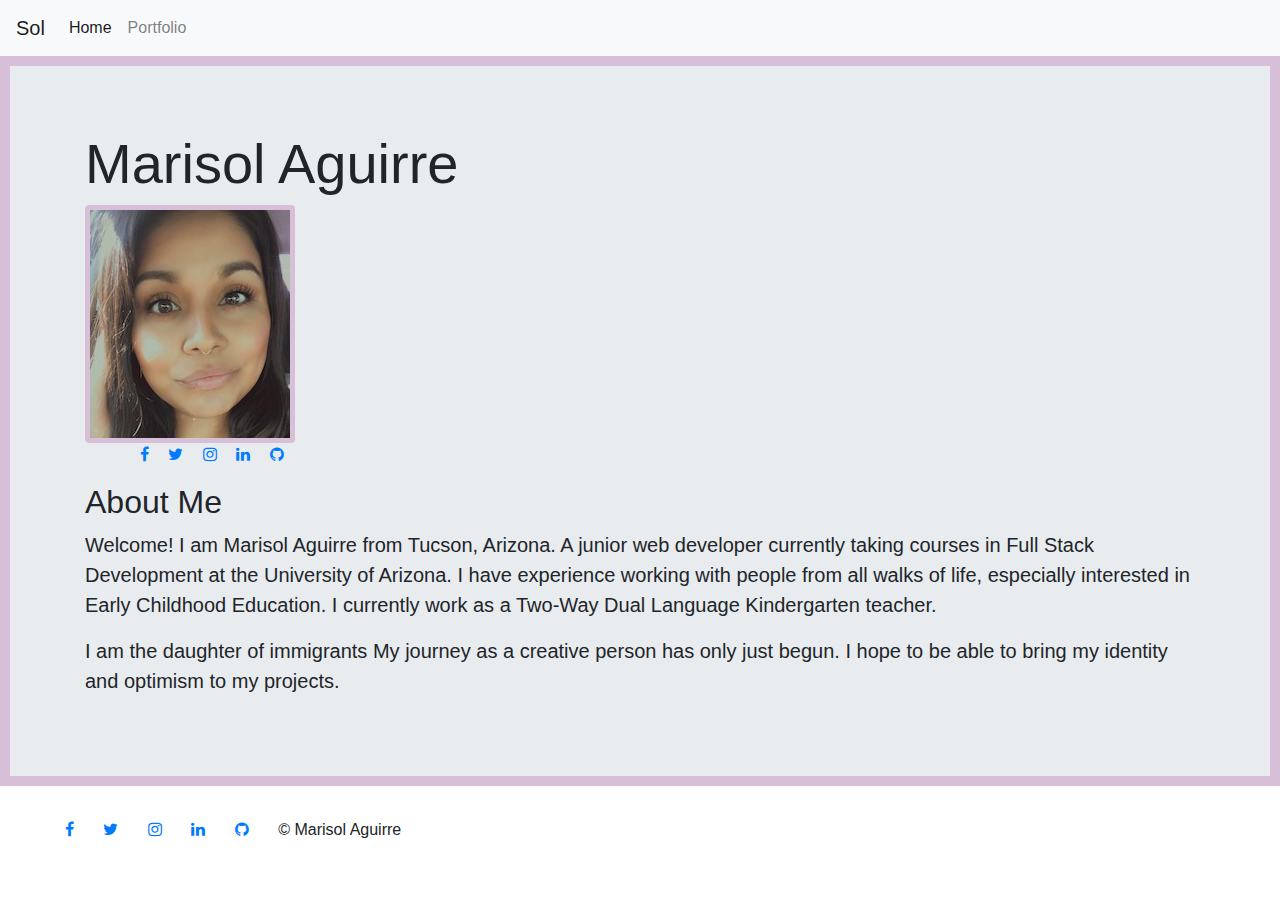
<file: index.html>
<!doctype html>
<html lang="en">

<head>
    <!-- Required meta tags -->
    <meta charset="utf-8">
    <meta name="viewport" content="width=device-width, initial-scale=1, shrink-to-fit=no">
    <link rel="stylesheet" type="text/css" href="assets/css/style.css">

    <!-- Bootstrap CSS -->
    <link rel="stylesheet" href="https://stackpath.bootstrapcdn.com/bootstrap/4.5.2/css/bootstrap.min.css"
        integrity="sha384-JcKb8q3iqJ61gNV9KGb8thSsNjpSL0n8PARn9HuZOnIxN0hoP+VmmDGMN5t9UJ0Z" crossorigin="anonymous">

    <!-- Add font awesome icons -->
    <link rel="stylesheet" href="https://cdnjs.cloudflare.com/ajax/libs/font-awesome/4.7.0/css/font-awesome.min.css">


    <title>About Me</title>
</head>

<body>
    <nav class="navbar sticky-top navbar-expand-lg navbar-light bg-light">
        <a class="navbar-brand" href="https://github.com/solaguirre" target="_blank">Sol</a>
        <button class="navbar-toggler" type="button" data-toggle="collapse" data-target="#navbarNavAltMarkup"
            aria-controls="navbarNavAltMarkup" aria-expanded="false" aria-label="Toggle navigation">
            <span class="navbar-toggler-icon"></span>
        </button>
        <div class="collapse navbar-collapse" id="navbarNavAltMarkup">
            <div class="navbar-nav">

                <a class="nav-link active" href="./index.html">Home <span class="sr-only">(current)</span></a>

                <a class="nav-link" href="./portfolio.html">Portfolio</a>

            </div>
        </div>
    </nav>

    <div class="jumbotron jumbotron-fluid">
        <div class="container">
            <h1 class="display-4">Marisol Aguirre</h1>
            <div class="text-float-center">
                <div class="text-left">
                    <img id="aboutmeimage" src="assets/Images/AboutMe.jpeg" class="rounded"
                        alt="Headshot of Marisol Aguirre">
                    <ul>
                        <li><a href="https://www.facebook.com/aguirremarisol" class="fa fa-facebook"
                                target="_blank"></a></li>
                        <li><a href="https://twitter.com/ungirasoul" class="fa fa-twitter" target="_blank"></a></li>
                        <li><a href="https://www.instagram.com/mar.e.soul/" class="fa fa-instagram" target="_blank"></a>
                        </li>
                        <li><a href="https://www.linkedin.com/in/marisol-aguirre-93688296/" class="fa fa-linkedin"
                                target="_blank"></a>
                        </li>
                        <li><a href="https://github.com/solaguirre" class="fa fa-github" target="_blank"></a>
                        </li>
                    </ul>
                </div>

            </div>
            <h2>About Me </h2>
            <p class="lead"> Welcome! I am Marisol Aguirre from Tucson, Arizona.
                A junior web developer currently taking courses in Full Stack Development at
                the University of Arizona. I have experience working with people from all walks of life, especially
                interested in Early Childhood Education. I currently work as a Two-Way Dual Language Kindergarten
                teacher.</p>

            <p class="lead">I am the daughter of immigrants My journey as a creative person has only just begun. I hope
                to be able to bring my identity
                and optimism
                to my projects. </p>

            <!-- <p class="lead">The name Marisol can be broken down into three Spanish words: <i>Mar y Sol</i>, in English,
                it translates
                to Ocean and Sun. My name has a huge
                significance in my life. It is present in my personality, the duality describes me
                as a
                person. I like to spread light with a smile, through humor and a listening heart. Water is strong and
                resilient, but also calm and free flowing.
                I live my life by In Lak Ech, a Mayan
                precept that means "<i>Tú eres mi otro yo.</i> You are my other me." I have a passion for education,
                languages and social justice.
            </p> -->
        </div>
    </div>
    <!-- footer begins        -->
    <footer class="footer">
        <ul>
            <li><a href="https://www.facebook.com/aguirremarisol" class="fa fa-facebook" target="_blank"></a></li>
            <li><a href="https://twitter.com/ungirasoul" class="fa fa-twitter" target="_blank"></a></li>
            <li><a href="https://www.instagram.com/mar.e.soul/" class="fa fa-instagram" target="_blank"></a></li>
            <li><a href="https://www.linkedin.com/in/marisol-aguirre-93688296/" class="fa fa-linkedin"
                    target="_blank"></a>
            </li>
            <li><a href="https://github.com/solaguirre" class="fa fa-github" target="_blank"></a>
            </li>
            <li> &copy; Marisol Aguirre</li>
        </ul>

    </footer>



    <!-- Optional JavaScript -->
    <!-- jQuery first, then Popper.js, then Bootstrap JS -->
    <script src="https://code.jquery.com/jquery-3.5.1.slim.min.js"
        integrity="sha384-DfXdz2htPH0lsSSs5nCTpuj/zy4C+OGpamoFVy38MVBnE+IbbVYUew+OrCXaRkfj"
        crossorigin="anonymous"></script>
    <script src="https://cdn.jsdelivr.net/npm/popper.js@1.16.1/dist/umd/popper.min.js"
        integrity="sha384-9/reFTGAW83EW2RDu2S0VKaIzap3H66lZH81PoYlFhbGU+6BZp6G7niu735Sk7lN"
        crossorigin="anonymous"></script>
    <script src="https://stackpath.bootstrapcdn.com/bootstrap/4.5.2/js/bootstrap.min.js"
        integrity="sha384-B4gt1jrGC7Jh4AgTPSdUtOBvfO8shuf57BaghqFfPlYxofvL8/KUEfYiJOMMV+rV"
        crossorigin="anonymous"></script>







</body>


</html>
</file>
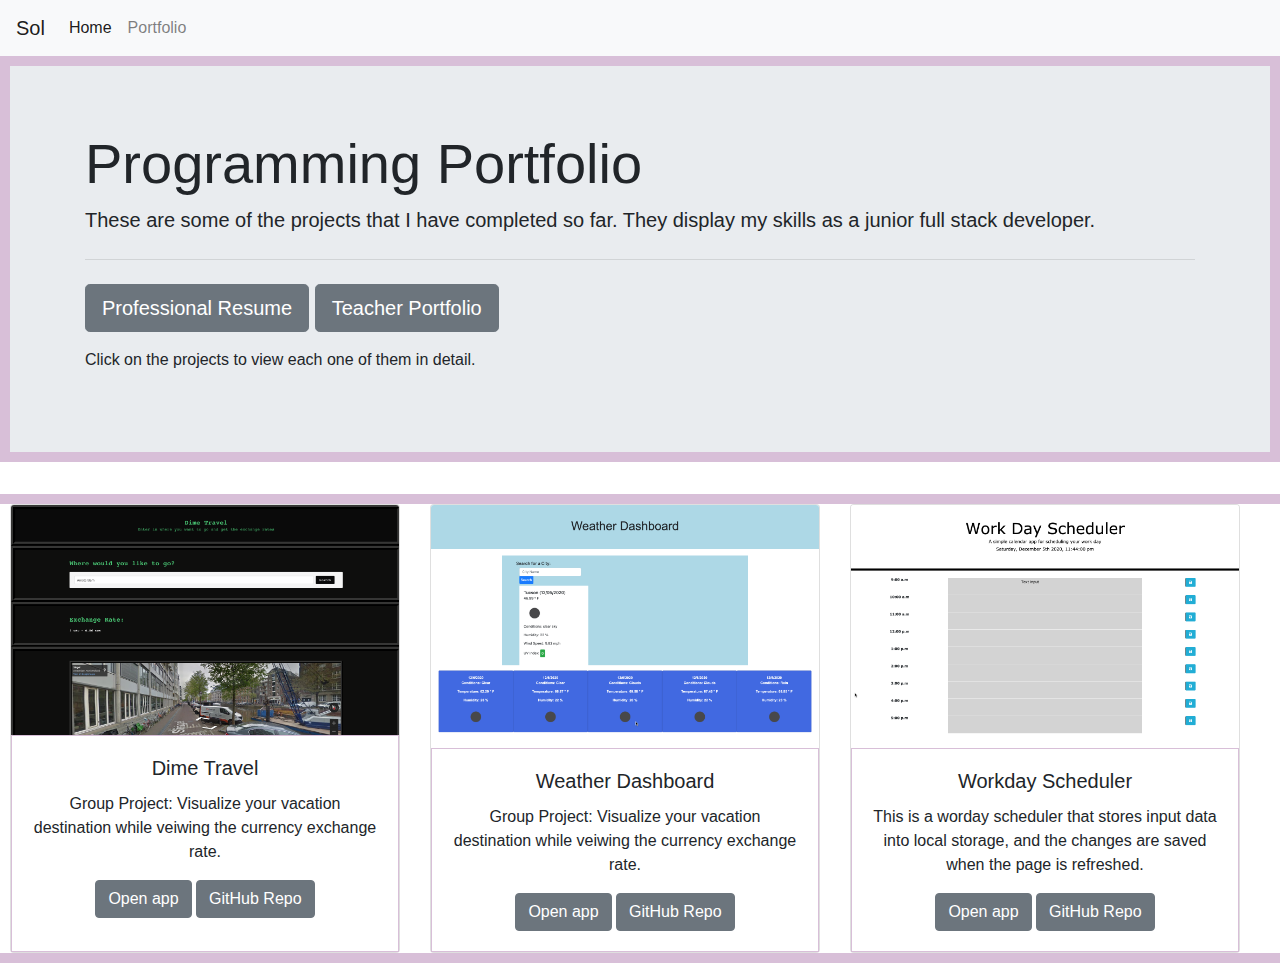
<file: portfolio.html>
<!doctype html>
<html lang="en">

<head>
    <!-- Required meta tags -->
    <meta charset="utf-8">
    <meta name="viewport" content="width=device-width, initial-scale=1, shrink-to-fit=no">
    <link rel="stylesheet" type="text/css" href="assets/css/style.css">

    <!-- Bootstrap CSS -->
    <link rel="stylesheet" href="https://stackpath.bootstrapcdn.com/bootstrap/4.5.2/css/bootstrap.min.css"
        integrity="sha384-JcKb8q3iqJ61gNV9KGb8thSsNjpSL0n8PARn9HuZOnIxN0hoP+VmmDGMN5t9UJ0Z" crossorigin="anonymous">

    <!-- Add font awesome icons -->
    <link rel="stylesheet" href="https://cdnjs.cloudflare.com/ajax/libs/font-awesome/4.7.0/css/font-awesome.min.css">


    <title>My Portfolio</title>
</head>

<body>

    <nav class="navbar sticky-top navbar-expand-lg navbar-light bg-light">
        <a class="navbar-brand" href="https://github.com/solaguirre" target="_blank">Sol</a>
        <button class="navbar-toggler" type="button" data-toggle="collapse" data-target="#navbarNav"
            aria-controls="navbarNav" aria-expanded="false" aria-label="Toggle navigation">
            <span class="navbar-toggler-icon"></span>
        </button>
        <div class="collapse navbar-collapse" id="navbarNav">
            <ul class="navbar-nav">
                <li class="nav-item active">
                    <a class="nav-link" href="./index.html">Home <span class="sr-only">(current)</span></a>
                </li>
                <li class="nav-item">
                    <a class="nav-link" href="./portfolio.html">Portfolio</a>
                </li>
            </ul>
        </div>
    </nav>

    <section class="jumbotron jumbotron-fluid">
        <div class="container">
            <h1 class="display-4"><b>Programming Portfolio</b> </h1>
            <p class="lead">These are some of the projects that I have completed so far. They display my skills as a
                junior full stack developer. </p>
            <hr class="my-4">

            <p class="lead">
                <a id="button1" class="btn btn-secondary btn-lg" href="assets/Images/professionalresume.pdf"
                    role="button">Professional Resume</a>

                <a id="button1" class="btn btn-secondary btn-lg" href="https://sites.google.com/view/sritaaguirre/home"
                    role="button">Teacher Portfolio</a>
            <p>Click on the projects to view each one of them in detail.</p>
            </p>
        </div>
    </section>

    <main id="main" class="row">
        <div class="card-deck container-fluid">
            <div class="card text-center">
                <img class="card-img-top" src="assets/Images/Dimetravel2.png" alt="Dime Travel web app site page.">
                <div class="card-body">
                    <h5 class="card-title">Dime Travel</h5>
                    <p class="card-text">Group Project: Visualize your vacation destination while veiwing the currency
                        exchange rate.</p>
                    <a href="https://github.com/solaguirre/whineandcheese/" class="btn btn-secondary"
                        target="_blank">Open
                        app</a>

                    <a class="btn btn-secondary" href="https://github.com/solaguirre/whineandcheese.git"
                        target="_blank">GitHub
                        Repo</a>

                </div>

            </div>
            <div class="card text-center">
                <img class="card-img-top" src="assets/Images/weather.png"
                    alt="Weather Dashboard web application site page.">
                <div class="card-body">
                    <h5 class="card-title">Weather Dashboard</h5>
                    <p class="card-text">Group Project: Visualize your vacation destination while veiwing the currency
                        exchange rate.</p>
                    <a href="https://solaguirre.github.io/weatherdashboard/" class="btn btn-secondary"
                        target="_blank">Open app</a>
                    <a class="btn btn-secondary" href="https://github.com/solaguirre/weatherdashboard.git"
                        target="_blank">GitHub
                        Repo</a>

                </div>
            </div>
            <div class="card text-center">
                <img class="card-img-top" src="assets/Images/scheduler.png" alt="Card image cap">
                <div class="card-body">
                    <h5 class="card-title">Workday Scheduler</h5>
                    <p class="card-text">This is a worday scheduler that stores input data into local storage, and the
                        changes are saved when the page is refreshed.</p>
                    <a href="https://solaguirre.github.io/workdayscheduler/" class="btn btn-secondary"
                        target="_blank">Open app</a>
                    <a class="btn btn-secondary" href="https://github.com/solaguirre/workdayscheduler.git"
                        target="_blank">GitHub
                        Repo</a>
                </div>
            </div>
        </div>
        </div>
    </main>



    <!-- Optional JavaScript -->
    <!-- jQuery first, then Popper.js, then Bootstrap JS -->
    <script src="https://code.jquery.com/jquery-3.5.1.slim.min.js"
        integrity="sha384-DfXdz2htPH0lsSSs5nCTpuj/zy4C+OGpamoFVy38MVBnE+IbbVYUew+OrCXaRkfj"
        crossorigin="anonymous"></script>
    <script src="https://cdn.jsdelivr.net/npm/popper.js@1.16.1/dist/umd/popper.min.js"
        integrity="sha384-9/reFTGAW83EW2RDu2S0VKaIzap3H66lZH81PoYlFhbGU+6BZp6G7niu735Sk7lN"
        crossorigin="anonymous"></script>
    <script src="https://stackpath.bootstrapcdn.com/bootstrap/4.5.2/js/bootstrap.min.js"
        integrity="sha384-B4gt1jrGC7Jh4AgTPSdUtOBvfO8shuf57BaghqFfPlYxofvL8/KUEfYiJOMMV+rV"
        crossorigin="anonymous"></script>

</body>

</html>
</file>
<file: assets/css/style.css>
*{
    font-family: Verdana, Geneva, Tahoma, sans-serif;
}

#aboutmeimage {
    border-width: 5px;
    border-style: solid; 
    border-color: thistle;
}

.container ul {
    list-style-type: none;
    
}

.container ul li{
    display: inline-block;
    margin-left: 15px;
}

.col {
    align-self: flex-start;
    
}

.footer ul{
    list-style-type: none;
}

.footer ul li {
    display: inline-block;
    margin-left: 25px;
}

.btn {
    padding-top: 16px;
 }

 .jumbotron {
    border-width: 10px;
    border-style: solid; 
    border-color: thistle;
    widows: 100px;
 }

 .jumbotron2 {
    widows: 100px;
 }

 #main {
    border-width: 10px;
    border-style: solid; 
    border-color: thistle;
    widows: 100px;
 }

 .card-body {
    border-width: 1px;
    border-style: solid; 
    border-color: thistle;
 }
</file>
